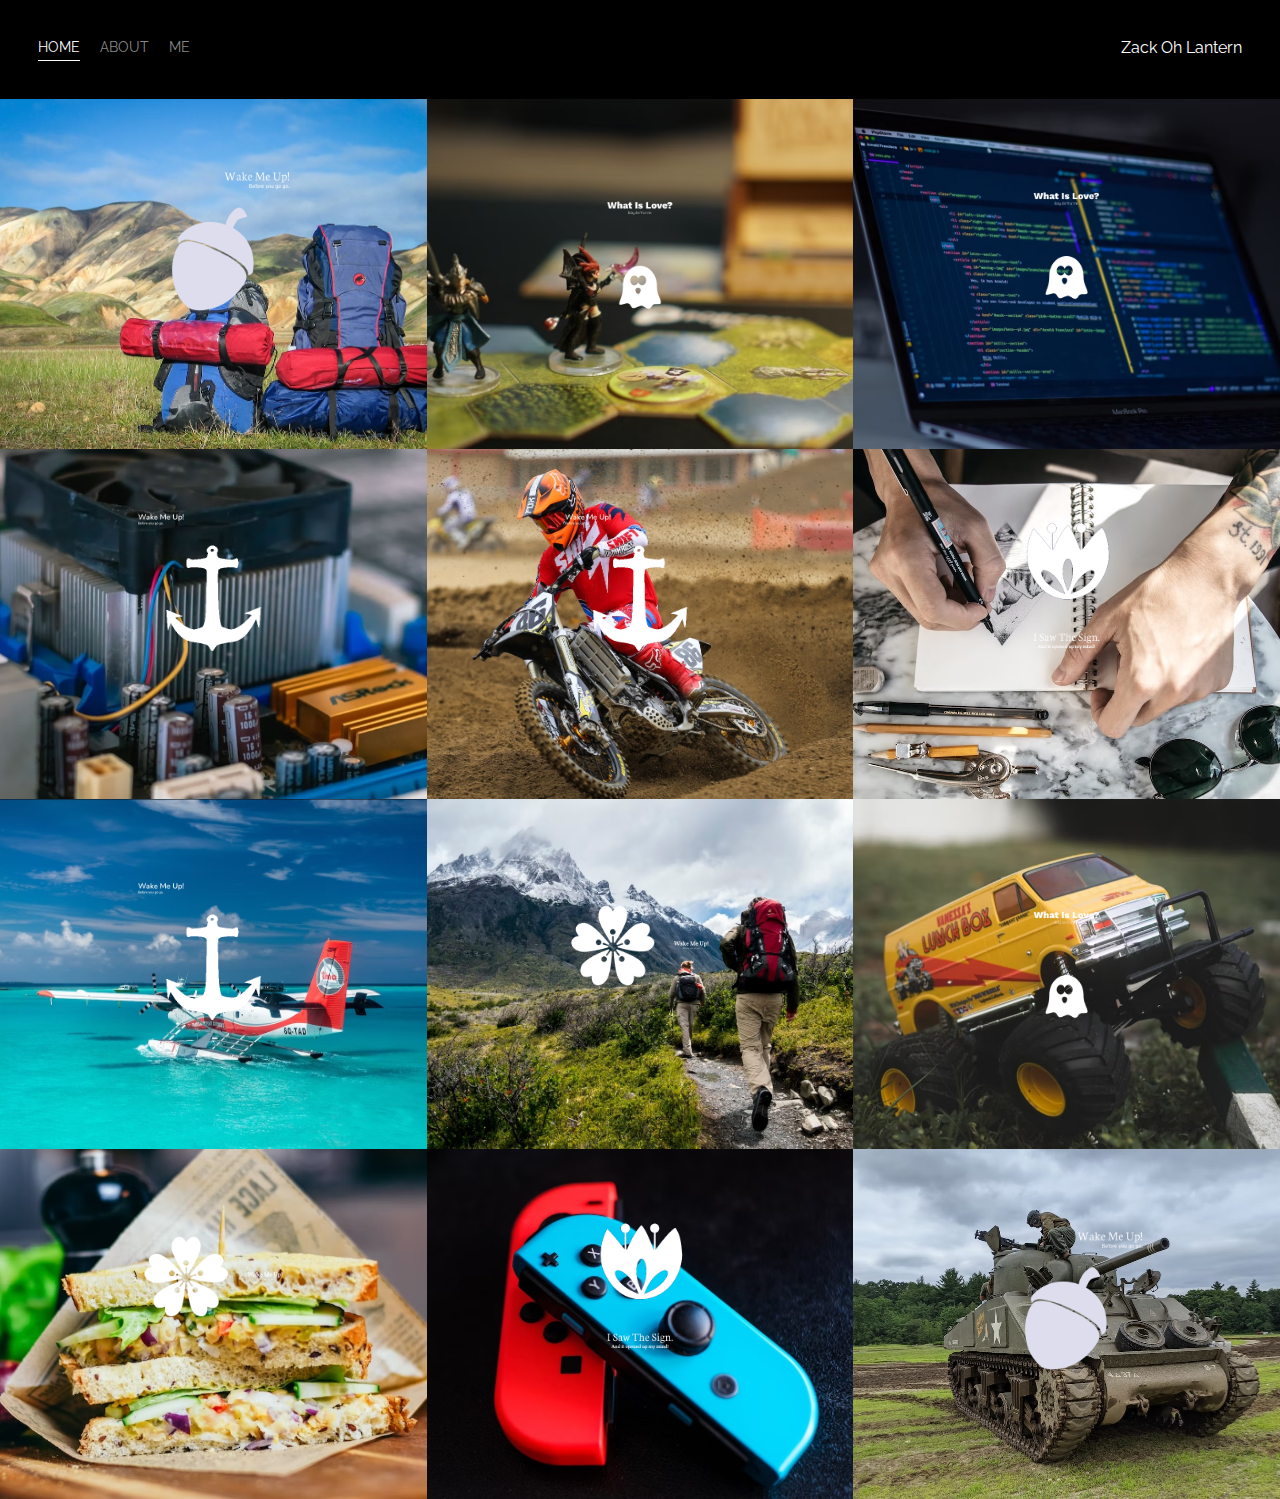
<file: index.html>
<!DOCTYPE html>
<html>
<head>
<!-- Google tag (gtag.js) -->
    <script async src="https://www.googletagmanager.com/gtag/js?id=G-L218XD00BW"></script>
    <script>
    window.dataLayer = window.dataLayer || [];
    function gtag(){dataLayer.push(arguments);}
    gtag('js', new Date());

    gtag('config', 'G-L218XD00BW');
    </script>

    <meta charset="utf-0" />
    <title>Page Title or is it?</title>
    <link href="https://fonts.googleapis.com/css2?family=Raleway&display=swap" rel="stylesheet">
    <link rel="stylesheet" href="styles.css">
</head>
<body>
    <div class = "container">
        <div class="nav-wrapper">
            <div class="left-side">
                <div class="nav-link-wrapper active-nav-link">
                    <a href="index.html">Home</a>
                </div>
                <div class="nav-link-wrapper">
                    <a href="about.html">About</a>
                </div>
                <div class="nav-link-wrapper">
                    <a href="https://zacharycuervo.com/">Me</a>
                </div>
            </div>
            <div class="right-side"> 
                <div class="brand">   
                    <div>Zack Oh Lantern</div>
                </div>
            </div>    
        </div>
      
        <div class="content-wrapper">
            <div class="portfolio-items-wrapper">
                <div class="portfolio-item-wrapper">
                    <div class="portfolio-img-background" style="background-image:url(images/backpacking.jpg)"></div>
                        <div class="img-text-wrapper">
                            <div class="logo-wrapper">
                                <img src="images/logos/logo-acorn.png" alt="">
                            </div>
                            <div class="subtitle">
                                I backpack 500km a day in search of antique acorns.
                            </div>
                        </div>
                    
                </div>


                <div class="portfolio-item-wrapper">
                    <div class="portfolio-img-background" style="background-image:url(images/boardgame.jpg)"></div>
                        <div class="img-text-wrapper">
                            <div class="logo-wrapper">
                                <img src="images/logos/logo-ghost.png" alt="">
                            </div>
                            <div class="subtitle">
                                Over 6,000 playthroughs imagined every night.
                            </div>
                        </div>
                    
                </div>


                <div class="portfolio-item-wrapper">
                    <div class="portfolio-img-background" style="background-image:url(images/coding.jpg)"></div>
                        <div class="img-text-wrapper">
                            <div class="logo-wrapper">
                                <img src="images/logos/logo-ghost.png" alt="">
                            </div>
                            <div class="subtitle">
                                Entirely hands free programming at the tip of a finger.
                            </div>
                        </div>
                    
                </div>


                <div class="portfolio-item-wrapper">
                    <div class="portfolio-img-background" style="background-image:url(images/computer-hardware.jpg)"></div>
                        <div class="img-text-wrapper">
                            <div class="logo-wrapper">
                                <img src="images/logos/logo-anchor.png" alt="">
                            </div>
                            <div class="subtitle">
                                High performance desoldered computer boards for cutting edge virtual interaction.
                            </div>
                        </div>
                    
                </div>


                <div class="portfolio-item-wrapper">
                    <div class="portfolio-img-background" style="background-image:url(images/dirtbike.jpg)"></div>
                        <div class="img-text-wrapper">
                            <div class="logo-wrapper">
                                <img src="images/logos/logo-anchor.png" alt="">
                            </div>
                            <div class="subtitle">
                                Lightweight cycling in all 4 dimensions wherever life takes you.
                            </div>
                        </div>
                    
                </div>


                <div class="portfolio-item-wrapper">
                    <div class="portfolio-img-background" style="background-image:url(images/drawing.jpg)"></div>
                        <div class="img-text-wrapper">
                            <div class="logo-wrapper">
                                <img src="images/logos/logo-tulip.png" alt="">
                            </div>
                            <div class="subtitle">
                                We are paper.
                            </div>
                        </div>
                    
                </div>


                <div class="portfolio-item-wrapper">
                    <div class="portfolio-img-background" style="background-image:url(images/floatplane.jpg)"></div>
                        <div class="img-text-wrapper">
                            <div class="logo-wrapper">
                                <img src="images/logos/logo-anchor.png" alt="">
                            </div>
                            <div class="subtitle">
                                Help my plane is stuck.
                            </div>
                        </div>
                    
                </div>


                <div class="portfolio-item-wrapper">
                    <div class="portfolio-img-background" style="background-image:url(images/hiking.jpg)"></div>
                        <div class="img-text-wrapper">
                            <div class="logo-wrapper">
                                <img src="images/logos/logo-flower.png" alt="">
                            </div>
                            <div class="subtitle">
                                Where are they going?.
                            </div>
                        </div>
                    
                </div>


                <div class="portfolio-item-wrapper">
                    <div class="portfolio-img-background" style="background-image:url(images/rc-car.jpg)"></div>
                        <div class="img-text-wrapper">
                            <div class="logo-wrapper">
                                <img src="images/logos/logo-ghost.png" alt="">
                            </div>
                            <div class="subtitle">
                                Honey I shrunk the car.
                            </div>
                        </div>
                    
                </div>


                <div class="portfolio-item-wrapper">
                    <div class="portfolio-img-background" style="background-image:url(images/sandwich.jpg)"></div>
                        <div class="img-text-wrapper">
                            <div class="logo-wrapper">
                                <img src="images/logos/logo-flower.png" alt="">
                            </div>
                            <div class="subtitle">
                                I took a picture of someone's sandwich at Starbucks and they couldn't stop me.
                            </div>
                        </div>
                    
                </div>


                <div class="portfolio-item-wrapper">
                    <div class="portfolio-img-background" style="background-image:url(images/switch-controller.jpg)"></div>
                        <div class="img-text-wrapper">
                            <div class="logo-wrapper">
                                <img src="images/logos/logo-tulip.png" alt="">
                            </div>
                            <div class="subtitle">
                                My hands are the phone.
                            </div>
                        </div>
                    
                </div>


                <div class="portfolio-item-wrapper">
                    <div class="portfolio-img-background" style="background-image:url(images/tank.jpg)"></div>
                        <div class="img-text-wrapper">
                            <div class="logo-wrapper">
                                <img src="images/logos/logo-acorn.png" alt="">
                            </div>
                            <div class="subtitle">
                                Hello, again.
                            </div>
                        </div>
                    
                </div>
            </div>
        </div>
    </div>
</body>

<script>
    const portfolioItems = document.querySelectorAll('.portfolio-item-wrapper');
    portfolioItems.forEach(portfolioItem => {
        portfolioItem.addEventListener('mouseover', () => {
            //console.log(portfolioItem);
            //console.log(portfolioItem.childNodes);
            //console.log(portfolioItem.childNodes[1].classList);
            portfolioItem.childNodes[1].classList.add('img-darken');
            portfolioItem.childNodes[1].classList.remove('img-lighten');
        })

        portfolioItem.addEventListener('mouseout', () => {
            
            portfolioItem.childNodes[1].classList.remove('img-darken');
            portfolioItem.childNodes[1].classList.add('img-lighten');
        })
    })
</script>
</html>
</file>
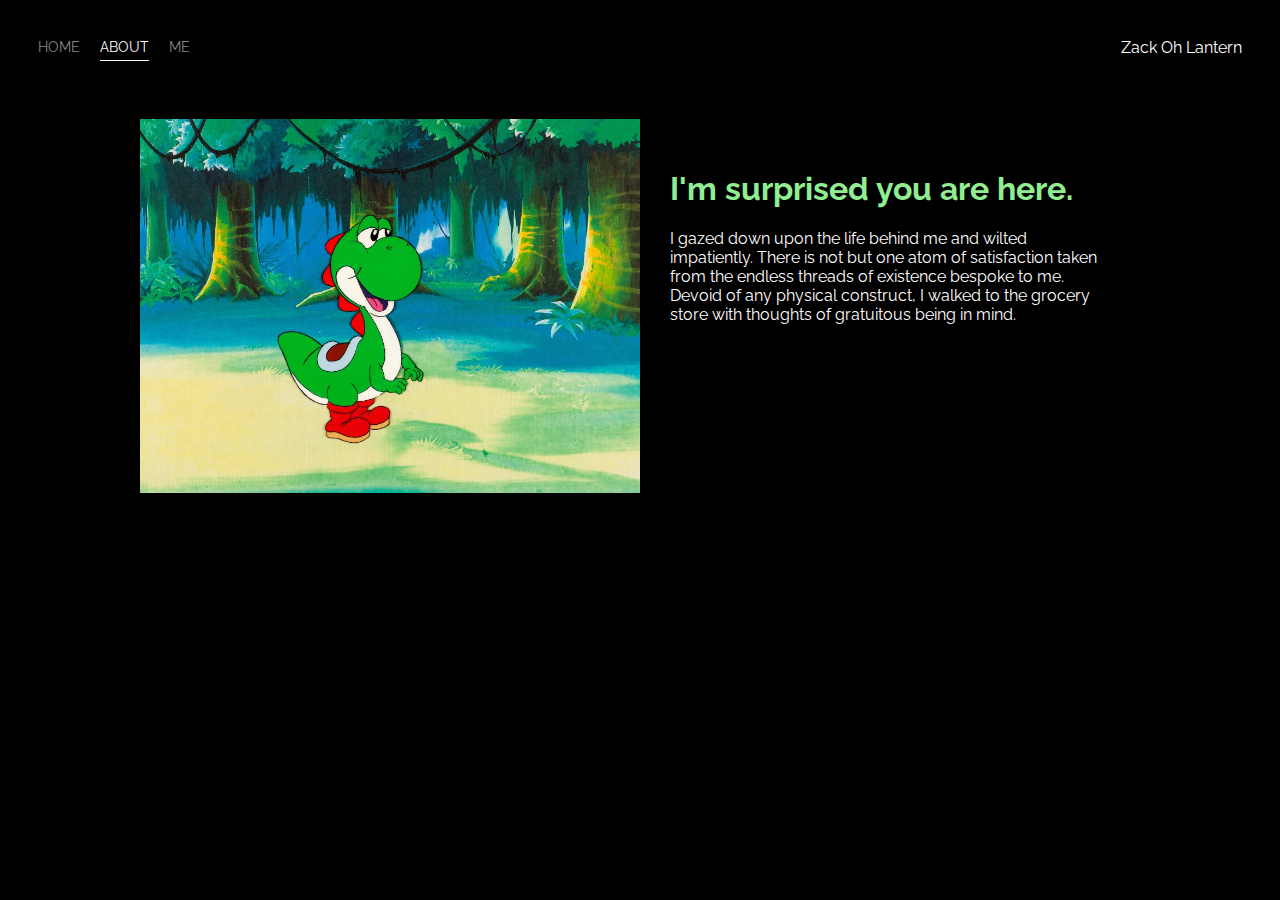
<file: about.html>
<!DOCTYPE html>
<html>
<head>
    <!-- Google tag (gtag.js) -->
    <script async src="https://www.googletagmanager.com/gtag/js?id=G-L218XD00BW"></script>
    <script>
    window.dataLayer = window.dataLayer || [];
    function gtag(){dataLayer.push(arguments);}
    gtag('js', new Date());

    gtag('config', 'G-L218XD00BW');
    </script>

    <meta charset="utf-0" />
    <title>aboot</title>
    <link href="https://fonts.googleapis.com/css2?family=Raleway&display=swap" rel="stylesheet">
    <link rel="stylesheet" href="styles.css">
</head>
<body>
    <div class = "container">
        <div class="nav-wrapper">
            <div class="left-side">
                <div class="nav-link-wrapper">
                    <a href="index.html">Home</a>
                </div>
                <div class="nav-link-wrapper active-nav-link">
                    <a href="about.html">About</a>
                </div>
                <div class="nav-link-wrapper">
                    <a href="https://zacharycuervo.com/">Me</a>
                </div>
            </div>
            <div class="right-side"> 
                <div class="brand">   
                    <div>Zack Oh Lantern</div>
                </div>
            </div>    
        </div>
        <div class="content-wrapper-about">
            <div class="two-column-wrapper">
                <div class="profile-image-wrapper">
                    <img src="images/the one.jpg">
                </div>
                <div class="profile-content-wrapper">
                    <h1>I'm surprised you are here.</h1>
                    <p>I gazed down upon the life behind me and wilted impatiently. There is not but one atom of satisfaction taken from the endless threads of existence bespoke to me. Devoid of any physical construct, I walked to the grocery store with thoughts of gratuitous being in mind.</p>
                </div>
            </div>
        </div>
    </div>
</body>

</html>
</file>
<file: styles.css>
/* Master styles*/

body {
    margin: 0px;
    background-color: black;
    color: white;
    font-family: 'Raleway', sans-serif;

}

/* nav styles */

.container {
    display: grid;
    grid-template-columns: 1fr;
}

.nav-wrapper {
    display: flex;
    justify-content: space-between;
    padding: 38px;
}

.left-side {
    display: flex;

}

.nav-wrapper > .left-side > div {
    margin-right: 20px;
    font-size: 0.9em;
    text-transform: uppercase;
}

.nav-link-wrapper {
    height: 22px;
    border-bottom: 1px solid transparent;
    transition: border-bottom 0.5s;
}

.nav-link-wrapper a {
    color: #8a8a8a;
    text-decoration: none;
    transition: color 0.5s;
}

.nav-link-wrapper:hover {
    border-bottom: 1px solid white;
}

.nav-link-wrapper a:hover {
    color: white;
}

/* Portfolio styles*/

.portfolio-items-wrapper {
    display: grid;
    grid-template-columns: 1fr 1fr 1fr;
}

.portfolio-item-wrapper {
    position: relative;
}

.portfolio-img-background {
    height: 350px;
    width: 100%;
    background-size: cover;
    background-position: center;
    background-repeat: no-repeat;
}

.img-text-wrapper {
    position: absolute;
    top: 0;
    display: flex;
    flex-direction: column;
    justify-content: center;
    align-items: center;
    height: 90%;
    width: auto;
    text-align: center;
    padding-left: 100px;
    padding-right: 100px;
}

.logo-wrapper img {
    width: 70%;
    margin-bottom: 20px;
    margin-top: 20px;
}


.img-text-wrapper .subtitle {
    transition: 1s;
    color:transparent;

}

.img-text-wrapper:hover .subtitle {

    color: lightgreen;
  
}

.img-darken { 
    transition: 1s;
    filter: brightness(30%);
}

.img-lighten {
    transition: 1s;
    filter: brightness(100%);
}

.active-nav-link {
    border-bottom: 1px solid white;
}

.active-nav-link a {
    color: white !important;
}

/*About page*/
.content-wrapper-about{
    padding: 20px;
    max-width: 1000px;
    height:auto;
    justify-self: center;
}

.two-column-wrapper {
    display: grid;
    grid-template-columns: 1fr 1fr;

}

.profile-image-wrapper img {
    width: 500px;
    height: auto;
    
}

.profile-content-wrapper {
    padding: 30px;
}

.profile-content-wrapper h1 {
    color: lightgreen;

}
</file>
